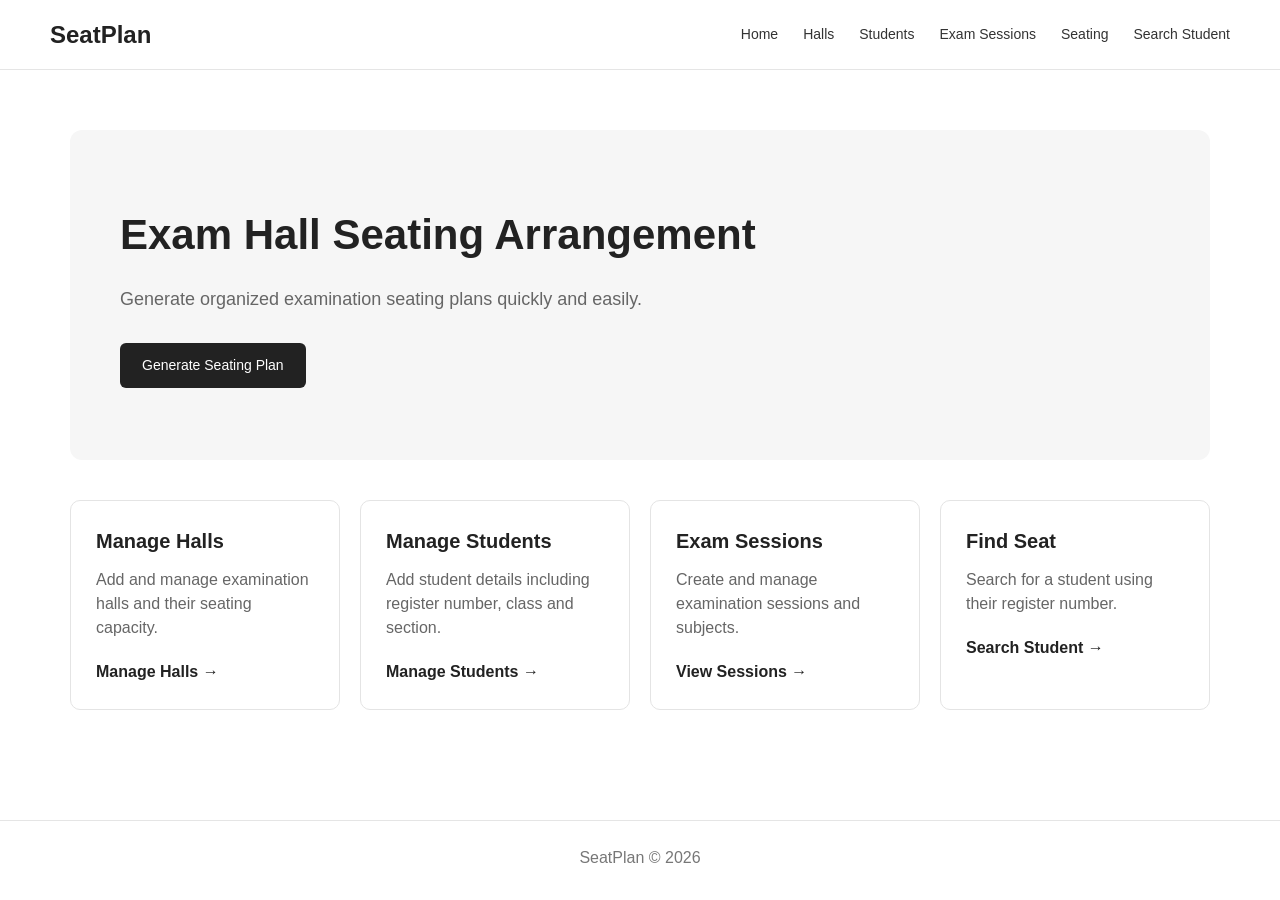
<file: seatplan/seatplan/target/classes/static/index.html>
<!DOCTYPE html>
<html lang="en">
<head>
    <meta charset="UTF-8">
    <meta name="viewport" content="width=device-width, initial-scale=1.0">

    <title>SeatPlan - Exam Seating Arrangement</title>

    <link rel="stylesheet" href="css/style.css">
</head>

<body>

<header>
    <div class="logo">SeatPlan</div>

    <nav>
        <a href="index.html">Home</a>
        <a href="halls.html">Halls</a>
        <a href="students.html">Students</a>
        <a href="sessions.html">Exam Sessions</a>
        <a href="seating.html">Seating</a>
        <a href="search.html">Search Student</a>
    </nav>
</header>

<main class="home">

    <section class="hero">

        <div>
            <h1>Exam Hall Seating Arrangement</h1>

            <p>
                Generate organized examination seating plans
                quickly and easily.
            </p>

            <a class="button" href="seating.html">
                Generate Seating Plan
            </a>
        </div>

    </section>


    <section class="features">

        <div class="feature-card">
            <h2>Manage Halls</h2>
            <p>
                Add and manage examination halls
                and their seating capacity.
            </p>
            <a href="halls.html">Manage Halls →</a>
        </div>


        <div class="feature-card">
            <h2>Manage Students</h2>
            <p>
                Add student details including
                register number, class and section.
            </p>
            <a href="students.html">Manage Students →</a>
        </div>


        <div class="feature-card">
            <h2>Exam Sessions</h2>
            <p>
                Create and manage examination
                sessions and subjects.
            </p>
            <a href="sessions.html">View Sessions →</a>
        </div>


        <div class="feature-card">
            <h2>Find Seat</h2>
            <p>
                Search for a student using
                their register number.
            </p>
            <a href="search.html">Search Student →</a>
        </div>

    </section>

</main>


<footer>
    <p>SeatPlan © 2026</p>
</footer>
<script src="js/app.js"></script>
</body>
</html>
</file>
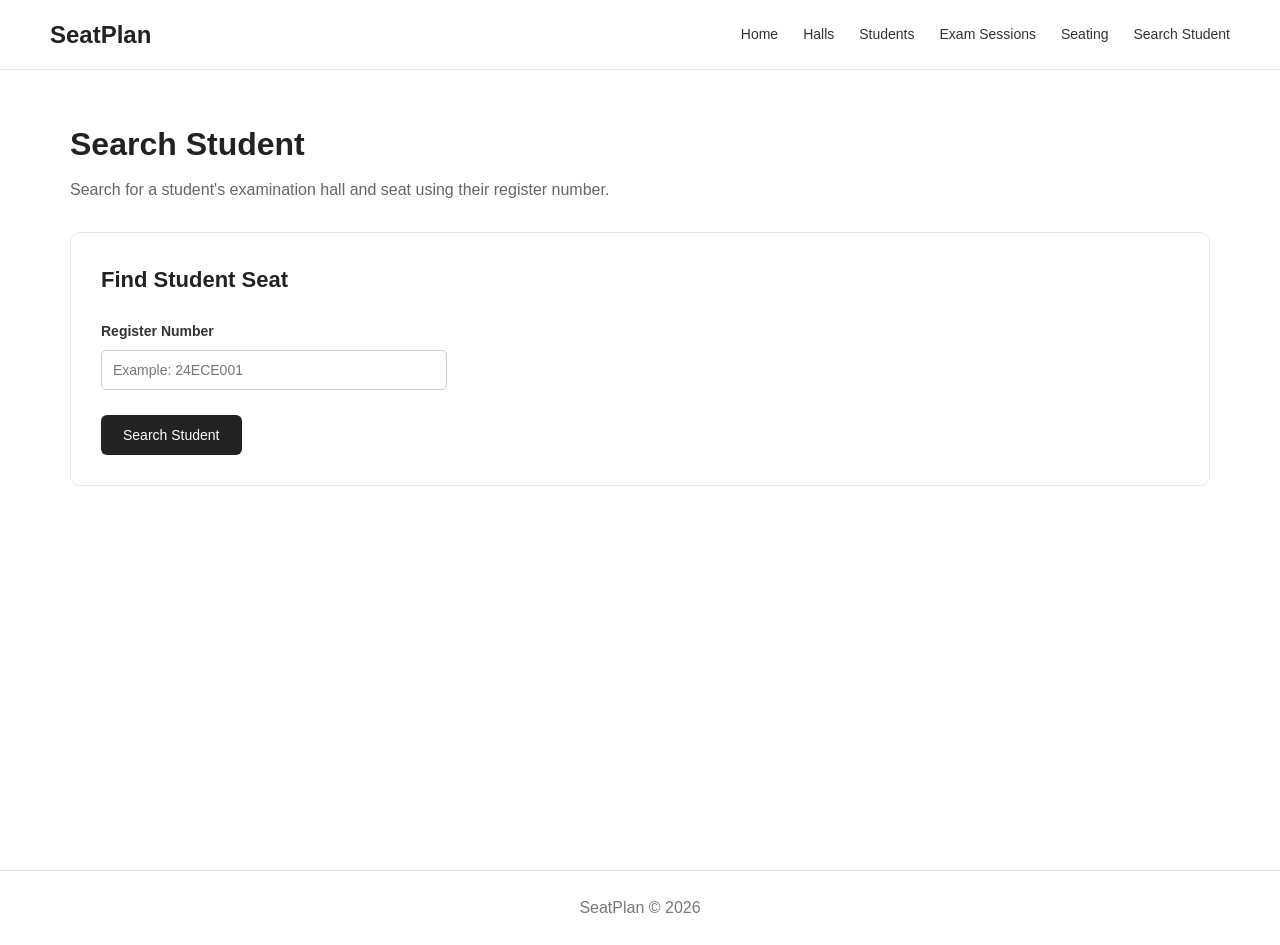
<file: seatplan/seatplan/target/classes/static/search.html>
<!DOCTYPE html>
<html lang="en">

<head>

    <meta charset="UTF-8">

    <meta
            name="viewport"
            content="width=device-width, initial-scale=1.0"
    >

    <title>SeatPlan - Search Student</title>

    <link
            rel="stylesheet"
            href="css/style.css"
    >

</head>


<body>


<!-- =====================================================
                         HEADER
===================================================== -->

<header>

    <div class="logo">
        SeatPlan
    </div>


    <nav>

        <a href="index.html">
            Home
        </a>

        <a href="halls.html">
            Halls
        </a>

        <a href="students.html">
            Students
        </a>

        <a href="sessions.html">
            Exam Sessions
        </a>

        <a href="seating.html">
            Seating
        </a>

        <a href="search.html">
            Search Student
        </a>

    </nav>

</header>



<!-- =====================================================
                       MAIN CONTENT
===================================================== -->

<main class="page-container">


    <h1>
        Search Student
    </h1>


    <p class="page-description">

        Search for a student's examination
        hall and seat using their register number.

    </p>



    <!-- =================================================
                    SEARCH FORM
    ================================================== -->

    <section class="form-card">


        <h2>
            Find Student Seat
        </h2>


        <div class="form-row">


            <div class="form-group">

                <label for="registerNumber">
                    Register Number
                </label>

                <input
                        type="text"
                        id="registerNumber"
                        placeholder="Example: 24ECE001"
                >

            </div>


        </div>



        <button
                type="button"
                class="button"
                onclick="searchStudent()"
        >

            Search Student

        </button>


    </section>



    <!-- =================================================
                    SEARCH RESULT
    ================================================== -->

    <section
            class="table-card"
            id="resultSection"
            style="display: none;"
    >


        <h2>
            Student Seating Details
        </h2>


        <div id="studentResult">

            <!--
                Student seating details will
                appear here.
            -->

        </div>


    </section>


</main>



<!-- =====================================================
                         FOOTER
===================================================== -->

<footer>

    <p>
        SeatPlan © 2026
    </p>

</footer>



<!-- =====================================================
                     JAVASCRIPT
===================================================== -->

<script src="js/app.js"></script>


</body>

</html>
</file>
<file: seatplan/seatplan/target/classes/static/css/style.css>
/* =====================================================
                     GLOBAL RESET
===================================================== */

* {
    margin: 0;
    padding: 0;
    box-sizing: border-box;
}


/* =====================================================
                     BODY
===================================================== */

body {
    font-family: Arial, Helvetica, sans-serif;
    background: #ffffff;
    color: #222222;
    line-height: 1.5;
}


/* =====================================================
                     HEADER
===================================================== */

header {
    min-height: 70px;

    display: flex;
    align-items: center;
    justify-content: space-between;

    padding: 0 50px;

    background: #ffffff;

    border-bottom: 1px solid #e5e5e5;
}


/* Logo */

.logo {
    font-size: 24px;
    font-weight: bold;
    color: #222222;
}


/* Navigation */

nav {
    display: flex;
    align-items: center;
    gap: 25px;
}


nav a {
    text-decoration: none;

    color: #333333;

    font-size: 14px;

    transition: color 0.2s ease;
}


nav a:hover {
    color: #000000;
}


/* =====================================================
                    HOME PAGE
===================================================== */

.home {
    max-width: 1200px;

    margin: auto;

    padding: 60px 30px;
}


/* Hero */

.hero {
    min-height: 330px;

    display: flex;
    align-items: center;

    padding: 50px;

    background: #f6f6f6;

    border-radius: 12px;
}


.hero h1 {
    font-size: 42px;

    margin-bottom: 20px;
}


.hero p {
    font-size: 18px;

    color: #666666;

    max-width: 600px;

    margin-bottom: 30px;
}


/* =====================================================
                    BUTTON
===================================================== */

.button {
    display: inline-block;

    padding: 12px 22px;

    background: #222222;

    color: #ffffff;

    text-decoration: none;

    border: none;

    border-radius: 6px;

    font-size: 14px;

    cursor: pointer;

    transition:
            background 0.2s ease,
            transform 0.1s ease;
}


.button:hover {
    background: #000000;
}


.button:active {
    transform: translateY(1px);
}


/* =====================================================
                    HOME FEATURES
===================================================== */

.features {
    display: grid;

    grid-template-columns:
        repeat(4, 1fr);

    gap: 20px;

    margin-top: 40px;
}


.feature-card {
    border: 1px solid #e4e4e4;

    border-radius: 10px;

    padding: 25px;

    background: #ffffff;
}


.feature-card h2 {
    font-size: 20px;

    margin-bottom: 12px;
}


.feature-card p {
    color: #666666;

    line-height: 1.5;

    margin-bottom: 20px;
}


.feature-card a {
    color: #222222;

    font-weight: bold;

    text-decoration: none;
}


/* =====================================================
                  GENERAL PAGE
===================================================== */

.page-container {
    max-width: 1200px;

    margin: auto;

    padding: 50px 30px;

    min-height: calc(100vh - 150px);
}


.page-container h1 {
    font-size: 32px;

    margin-bottom: 10px;
}


.page-description {
    color: #666666;

    margin-bottom: 30px;
}


/* =====================================================
                    FORM CARD
===================================================== */

.form-card {
    border: 1px solid #e5e5e5;

    border-radius: 10px;

    padding: 30px;

    margin-bottom: 30px;

    background: #ffffff;
}


.form-card h2 {
    margin-bottom: 25px;

    font-size: 22px;
}


/* Form row */

.form-row {
    display: grid;

    grid-template-columns:
        repeat(3, 1fr);

    gap: 20px;

    margin-bottom: 25px;
}


/* Form group */

.form-group {
    display: flex;

    flex-direction: column;

    gap: 8px;
}


.form-group label {
    font-size: 14px;

    font-weight: bold;

    color: #333333;
}


/* Text / number / date inputs */

.form-group input {
    width: 100%;

    padding: 11px;

    border: 1px solid #cccccc;

    border-radius: 5px;

    font-size: 14px;

    outline: none;
}


.form-group input:focus {
    border-color: #777777;
}


/* Select */

.form-group select {
    width: 100%;

    padding: 11px;

    border: 1px solid #cccccc;

    border-radius: 5px;

    font-size: 14px;

    background: #ffffff;

    outline: none;
}


.form-group select:focus {
    border-color: #777777;
}


/* =====================================================
                    TABLE CARD
===================================================== */

.table-card {
    border: 1px solid #e5e5e5;

    border-radius: 10px;

    padding: 30px;

    background: #ffffff;

    overflow-x: auto;
}


.section-header {
    display: flex;

    justify-content: space-between;

    align-items: center;

    margin-bottom: 20px;
}


.section-header h2 {
    font-size: 22px;
}


/* =====================================================
                       TABLE
===================================================== */

table {
    width: 100%;

    border-collapse: collapse;

    min-width: 650px;
}


th,
td {
    padding: 13px;

    text-align: left;

    border-bottom: 1px solid #eeeeee;
}


th {
    font-size: 14px;

    background: #f7f7f7;

    color: #333333;
}


td {
    font-size: 14px;

    color: #444444;
}


tbody tr:hover {
    background: #fafafa;
}


/* =====================================================
                   DELETE BUTTON
===================================================== */

.delete-button {
    border: none;

    background: #eeeeee;

    color: #333333;

    padding: 7px 12px;

    border-radius: 5px;

    cursor: pointer;

    font-size: 13px;
}


.delete-button:hover {
    background: #dddddd;
}


/* =====================================================
                  SEATING ARRANGEMENT
===================================================== */

.seating-grid {
    display: grid;

    gap: 20px;

    margin-top: 25px;

    width: 100%;
}


.seat-card {
    border: 1px solid #dddddd;

    border-radius: 10px;

    padding: 20px;

    min-height: 150px;

    background: #ffffff;

    display: flex;

    flex-direction: column;

    justify-content: center;

    align-items: center;

    text-align: center;

    transition:
            border-color 0.2s ease,
            transform 0.2s ease;
}


.seat-card:hover {
    border-color: #999999;

    transform: translateY(-2px);
}


.seat-number {
    font-size: 16px;

    font-weight: bold;

    margin-bottom: 12px;
}


.student-name {
    font-size: 17px;

    font-weight: bold;

    margin-bottom: 6px;
}


.register-number {
    font-size: 14px;

    color: #666666;

    margin-bottom: 6px;
}


.student-class {
    font-size: 14px;

    color: #555555;
}


/* Empty seat */

.empty-seat {
    background: #f7f7f7;

    color: #888888;
}


/* =====================================================
                 STUDENT SEARCH RESULT
===================================================== */

.student-result-card {
    border: 1px solid #e5e5e5;

    border-radius: 10px;

    padding: 25px;

    margin-top: 15px;

    background: #ffffff;
}


.student-result-card h3 {
    font-size: 22px;

    margin-bottom: 15px;
}


.student-result-card p {
    margin-bottom: 8px;

    color: #555555;
}


.student-result-card hr {
    border: none;

    border-top: 1px solid #eeeeee;

    margin: 20px 0;
}


/* =====================================================
                       FOOTER
===================================================== */

footer {
    text-align: center;

    padding: 25px;

    border-top: 1px solid #e5e5e5;

    color: #777777;

    margin-top: 50px;

    background: #ffffff;
}


/* =====================================================
                    RESPONSIVE
===================================================== */

@media (max-width: 900px) {

    header {
        padding: 0 20px;
    }


    nav {
        gap: 10px;
    }


    .features {
        grid-template-columns:
            repeat(2, 1fr);
    }


    .form-row {
        grid-template-columns:
            repeat(2, 1fr);
    }


    .seating-grid {
        grid-template-columns:
            repeat(2, 1fr) !important;
    }

}


/* =====================================================
                    MOBILE
===================================================== */

@media (max-width: 600px) {

    header {
        height: auto;

        padding: 20px;

        flex-direction: column;

        gap: 15px;
    }


    nav {
        flex-wrap: wrap;

        justify-content: center;
    }


    .home {
        padding: 30px 20px;
    }


    .hero {
        padding: 30px 25px;

        min-height: 280px;
    }


    .hero h1 {
        font-size: 30px;
    }


    .hero p {
        font-size: 16px;
    }


    .features {
        grid-template-columns: 1fr;
    }


    .page-container {
        padding: 35px 20px;
    }


    .page-container h1 {
        font-size: 28px;
    }


    .form-card {
        padding: 20px;
    }


    .form-row {
        grid-template-columns: 1fr;

        gap: 15px;
    }


    .table-card {
        padding: 20px;
    }


    .seating-grid {
        grid-template-columns:
            1fr !important;
    }


    .seat-card {
        min-height: 130px;
    }

}
</file>
